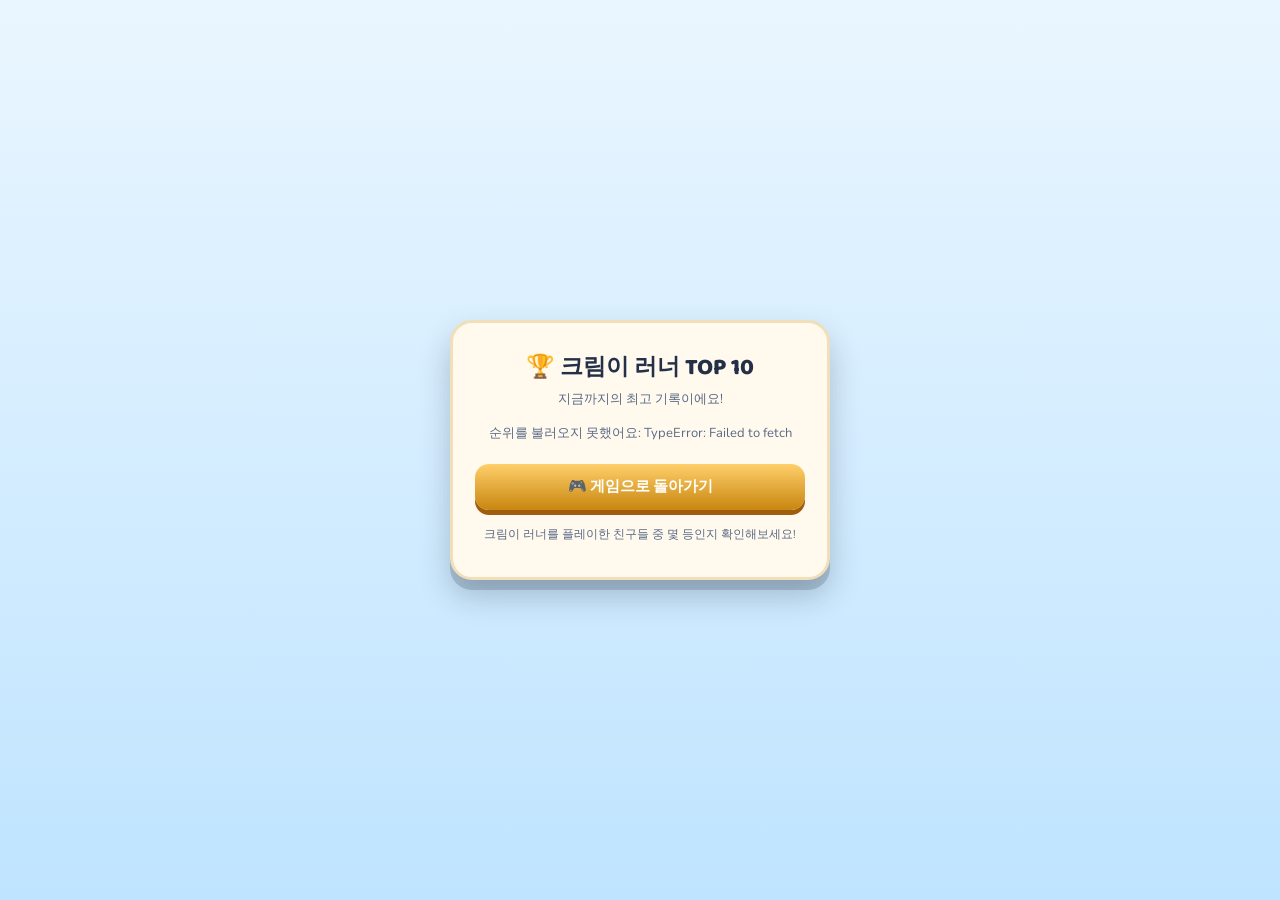
<file: relay.html>
<!DOCTYPE html>
<html lang="ko">
<head>
<meta charset="utf-8">
<meta name="viewport" content="width=device-width, initial-scale=1, viewport-fit=cover">
<title>크림이 러너 - 랭킹</title>
<style>
  @import url('https://fonts.googleapis.com/css2?family=Baloo+2:wght@600;700;800&family=Nunito:wght@400;600;700;800&display=swap');

  :root{
    --sky-top:#eaf6ff;
    --sky-bottom:#bfe4ff;
    --panel:#fff9ee;
    --panel-border:#f0dfb8;
    --ink:#233047;
    --ink-soft:#5a6a86;
    --accent:#f0b429;
    --accent-deep:#c8860f;
    --accent-blue:#3d6fa8;
  }
  *{box-sizing:border-box;}
  html,body{height:100%;}
  body{
    margin:0;
    min-height:100vh;
    display:flex;
    align-items:center;
    justify-content:center;
    font-family:'Nunito',-apple-system,'Malgun Gothic',sans-serif;
    background:linear-gradient(var(--sky-top),var(--sky-bottom));
    padding:24px 16px calc(24px + env(safe-area-inset-bottom,0px));
    color:var(--ink);
  }
  .card{
    background:var(--panel);
    border:3px solid var(--panel-border);
    border-radius:22px;
    padding:26px 22px 24px;
    max-width:380px;
    width:100%;
    text-align:center;
    box-shadow:0 10px 0 rgba(31,43,61,.18), 0 16px 30px rgba(31,43,61,.25);
  }
  h1{
    margin:0 0 4px;
    font-family:'Baloo 2',sans-serif;
    font-weight:800;
    font-size:23px;
    color:var(--ink);
  }
  p.sub{
    margin:0 0 16px;
    font-size:13px;
    color:var(--ink-soft);
  }
  .score-box{
    background:#fff;
    border:2px solid var(--panel-border);
    border-radius:12px;
    padding:8px 16px;
    display:inline-block;
    margin-bottom:16px;
  }
  .score-box .label{
    display:block;
    font-size:11px;
    color:var(--ink-soft);
    font-weight:700;
  }
  .score-box .value{
    font-family:'Baloo 2',sans-serif;
    font-size:23px;
    font-weight:800;
    color:var(--accent-deep);
  }
  .name-row{
    display:flex;
    gap:6px;
    margin-bottom:14px;
  }
  .name-row input{
    flex:1 1 auto;
    min-width:0;
    font-family:'Nunito',sans-serif;
    font-size:14px;
    padding:10px 12px;
    border:2px solid var(--panel-border);
    border-radius:10px;
    background:#fff;
    color:var(--ink);
  }
  .name-row input:focus{ outline:2px solid var(--accent-blue); }
  button, .btn{
    font-family:'Baloo 2',sans-serif;
    font-size:15px;
    font-weight:700;
    color:#fff;
    background:linear-gradient(180deg,#4c86c7,var(--accent-blue));
    border:none;
    border-radius:14px;
    padding:11px 20px;
    cursor:pointer;
    box-shadow:0 5px 0 #274a72;
    display:inline-block;
    text-decoration:none;
  }
  button:active, .btn:active{
    transform:translateY(4px);
    box-shadow:0 1px 0 #274a72;
  }
  button:disabled{ opacity:.6; cursor:default; transform:none; box-shadow:0 5px 0 #274a72; }
  .btn-gold{
    background:linear-gradient(180deg,#ffcf6b,var(--accent-deep));
    box-shadow:0 5px 0 #a15d0e;
    width:100%;
    margin-top:6px;
  }
  .btn-gold:active{ box-shadow:0 1px 0 #a15d0e; }
  .list{
    list-style:none;
    margin:0 0 6px;
    padding:0;
    text-align:left;
    max-height:280px;
    overflow-y:auto;
  }
  .list li{
    display:flex;
    align-items:center;
    gap:8px;
    padding:7px 4px;
    font-size:13.5px;
    border-bottom:1px solid rgba(31,43,61,.08);
    color:var(--ink);
  }
  .list li.me{
    background:rgba(240,180,41,.16);
    border-radius:8px;
  }
  .list .rank{
    flex:0 0 28px;
    font-family:'Baloo 2',sans-serif;
    font-weight:800;
    color:var(--accent-deep);
  }
  .list .name{
    flex:1 1 auto;
    min-width:0;
    font-weight:700;
    white-space:nowrap;
    overflow:hidden;
    text-overflow:ellipsis;
  }
  .list .score{
    flex:0 0 auto;
    color:var(--accent-blue);
    font-weight:700;
    font-variant-numeric:tabular-nums;
  }
  .list .date{
    flex:0 0 auto;
    font-size:10.5px;
    color:var(--ink-soft);
    font-variant-numeric:tabular-nums;
  }
  .status{
    font-size:13px;
    color:var(--ink-soft);
    margin:10px 0;
  }
  .result-box{
    border-radius:14px;
    padding:10px 12px;
    margin:0 0 14px;
    font-size:13.5px;
    font-weight:700;
  }
  .result-box.good{
    background:#fff8e6;
    border:2px dashed var(--accent-deep);
    color:var(--accent-deep);
  }
  .result-box.miss{
    background:#f2f4f8;
    border:2px dashed var(--ink-soft);
    color:var(--ink-soft);
  }
  .hint{
    font-size:11.5px;
    color:var(--ink-soft);
    margin-top:16px;
  }
</style>
</head>
<body>
<div class="card">
  <h1 id="pageTitle">🏆 크림이 러너 랭킹</h1>
  <p class="sub" id="pageSub">크림이네 산책하기 점수 기록판</p>

  <div id="scoreArea"></div>
  <div id="resultArea"></div>
  <div id="formArea"></div>
  <div id="status" class="status">불러오는 중...</div>
  <ol id="list" class="list"></ol>

  <button id="backBtn" class="btn btn-gold" type="button">🎮 게임으로 돌아가기</button>
  <p class="hint">크림이 러너를 플레이한 친구들 중 몇 등인지 확인해보세요!</p>
</div>

<script>
(function(){
  "use strict";
  var API_URL = 'https://script.google.com/macros/s/AKfycby8ffNr-dfwMFx9jE-HNGYR8hT1H9HVtkfx3ZD7iCl4jIkRQbUGAYWfLhtasHXo_NPH/exec';
  var GAME_URL = 'https://claude.ai/artifact/7dNtQdBRBaN669iZfXNQHr';

  var params = new URLSearchParams(window.location.search);
  var incomingScore = parseInt(params.get('score'), 10);
  var incomingDate = params.get('date') || '';
  var hasIncomingScore = !isNaN(incomingScore);
  var topN = parseInt(params.get('top'), 10);
  if (isNaN(topN) || topN <= 0) topN = 10;
  var backParam = params.get('back');
  var returnUrl = backParam ? backParam : GAME_URL;

  var scoreArea = document.getElementById('scoreArea');
  var resultArea = document.getElementById('resultArea');
  var formArea = document.getElementById('formArea');
  var statusEl = document.getElementById('status');
  var listEl = document.getElementById('list');
  var pageTitle = document.getElementById('pageTitle');
  var pageSub = document.getElementById('pageSub');
  var backBtn = document.getElementById('backBtn');

  backBtn.addEventListener('click', function(){
    window.location.href = returnUrl;
  });

  if (!hasIncomingScore){
    pageTitle.textContent = topN <= 3 ? '🏆 크림이 러너 TOP 3' : '🏆 크림이 러너 TOP 10';
    pageSub.textContent = '지금까지의 최고 기록이에요!';
  } else {
    pageTitle.textContent = '🏆 크림이 러너 TOP 10';
    scoreArea.innerHTML =
      '<div class="score-box"><span class="label">이번 점수</span>' +
      '<span class="value">' + incomingScore + '</span></div>';
  }

  function sortedTop(list, n){
    return list.slice().sort(function(a, b){ return (b.score||0) - (a.score||0); }).slice(0, n);
  }

  function renderList(list, highlightNew){
    listEl.innerHTML = '';
    if (!list.length){
      statusEl.textContent = '아직 기록이 없어요. 첫 기록의 주인공이 되어보세요!';
      return;
    }
    statusEl.textContent = '';
    list.forEach(function(e, i){
      var li = document.createElement('li');
      if (highlightNew && hasIncomingScore && e.score === incomingScore && e.date === incomingDate){
        li.className = 'me';
      }
      li.innerHTML =
        '<span class="rank">' + (i + 1) + '위</span>' +
        '<span class="name"></span>' +
        '<span class="score">' + e.score + '점</span>' +
        '<span class="date">' + (e.date || '') + '</span>';
      li.querySelector('.name').textContent = e.name;
      listEl.appendChild(li);
    });
  }

  function showResult(qualifies){
    if (topN <= 3 || !hasIncomingScore) return;
    var box = document.createElement('div');
    if (qualifies){
      box.className = 'result-box good';
      box.textContent = '🎉 TOP 10 진입! 이름을 남겨보세요.';
    } else {
      box.className = 'result-box miss';
      box.textContent = '아쉬워요, 이번엔 TOP 10에는 들지 못했어요.';
    }
    resultArea.innerHTML = '';
    resultArea.appendChild(box);
  }

  function showNameForm(){
    formArea.innerHTML =
      '<div class="name-row">' +
      '<input id="nameInput" type="text" maxlength="8" placeholder="이름 입력">' +
      '<button id="submitBtn" type="button">등록</button>' +
      '</div>';
    document.getElementById('submitBtn').addEventListener('click', function(){
      var btn = this;
      var name = (document.getElementById('nameInput').value || '').trim() || '익명';
      name = name.slice(0, 8);
      btn.disabled = true;
      btn.textContent = '등록 중...';
      fetch(API_URL, {
        method: 'POST',
        headers: { 'Content-Type': 'text/plain;charset=utf-8' },
        body: JSON.stringify({ name: name, score: incomingScore, date: incomingDate })
      })
        .then(function(r){ return r.json(); })
        .then(function(data){
          var full = Array.isArray(data) ? data : [];
          renderList(sortedTop(full, 10), true);
          formArea.innerHTML = '<div class="status">✅ 등록 완료!</div>';
        })
        .catch(function(e){
          btn.disabled = false;
          btn.textContent = '등록';
          alert('등록 실패: ' + e);
        });
    });
  }

  function loadList(){
    statusEl.textContent = '불러오는 중...';
    return fetch(API_URL, { method: 'GET' })
      .then(function(r){ return r.json(); })
      .then(function(data){
        return Array.isArray(data) ? data : [];
      })
      .catch(function(e){
        statusEl.textContent = '순위를 불러오지 못했어요: ' + e;
        return null;
      });
  }

  loadList().then(function(full){
    if (full === null) return;
    var top10 = sortedTop(full, 10);
    var displayList = topN <= 3 ? top10.slice(0, 3) : top10;
    renderList(displayList, false);

    if (hasIncomingScore){
      var qualifies = top10.length < 10 || incomingScore > (top10[9] ? top10[9].score : -Infinity);
      showResult(qualifies);
      if (qualifies) showNameForm();
    }
  });
})();
</script>
</body>
</html>
</file>
